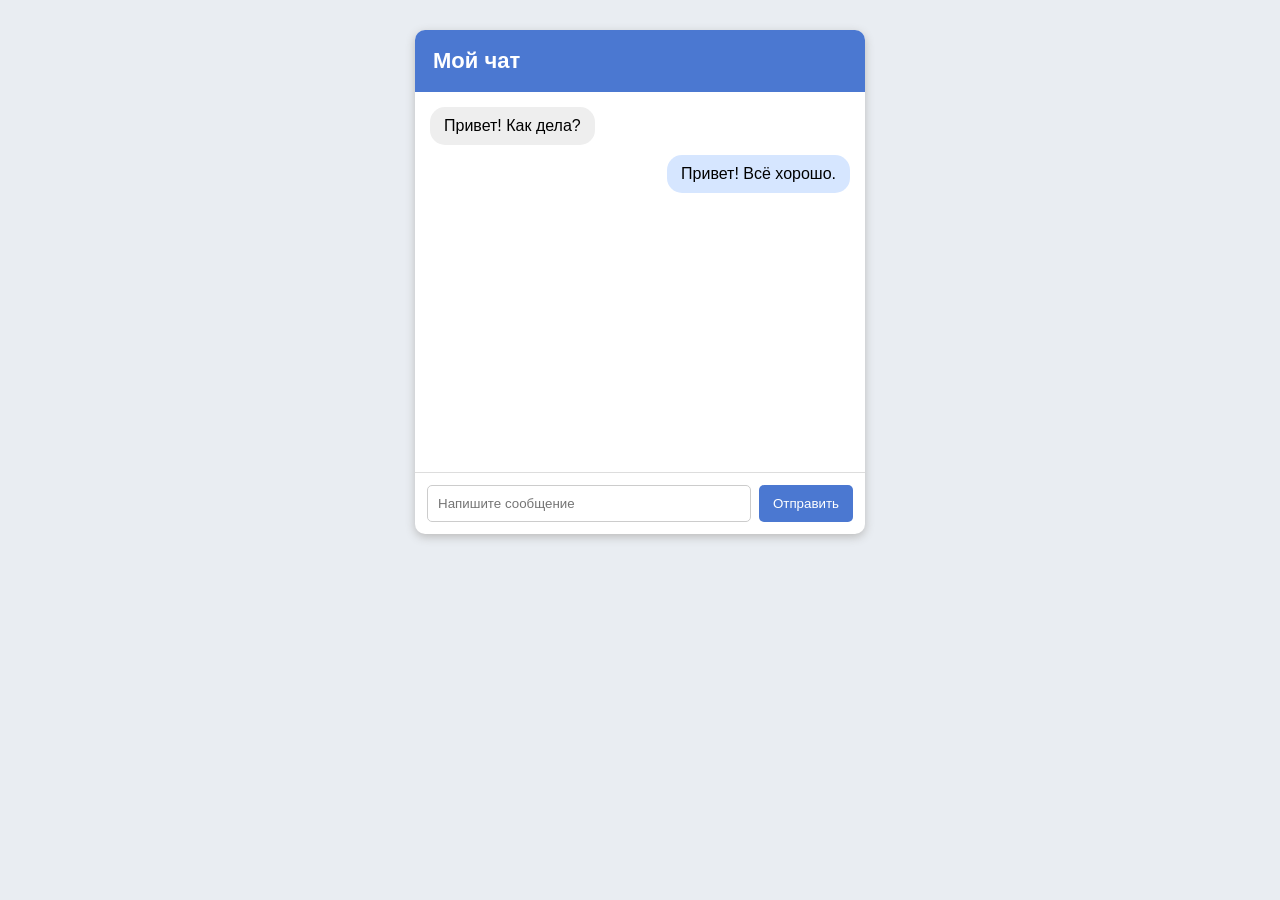
<file: p10/index.html>
<!DOCTYPE html>
<html lang="ru">
<head>
    <meta charset="UTF-8">
    <meta name="viewport" content="width=device-width, initial-scale=1.0">
    <title>Чат</title>
    <link rel="stylesheet" href="style.css">
</head>
<body>
    <div class="chat">
        <h1>Мой чат</h1>

        <div class="messages" id="messages">
            <div class="message other">Привет! Как дела?</div>
            <div class="message user">Привет! Всё хорошо.</div>
        </div>

        <div class="input-area">
            <input type="text" id="messageInput" placeholder="Напишите сообщение">
            <button id="sendButton">Отправить</button>
        </div>
    </div>

    <script src="script.js"></script>
</body>
</html>
</file>
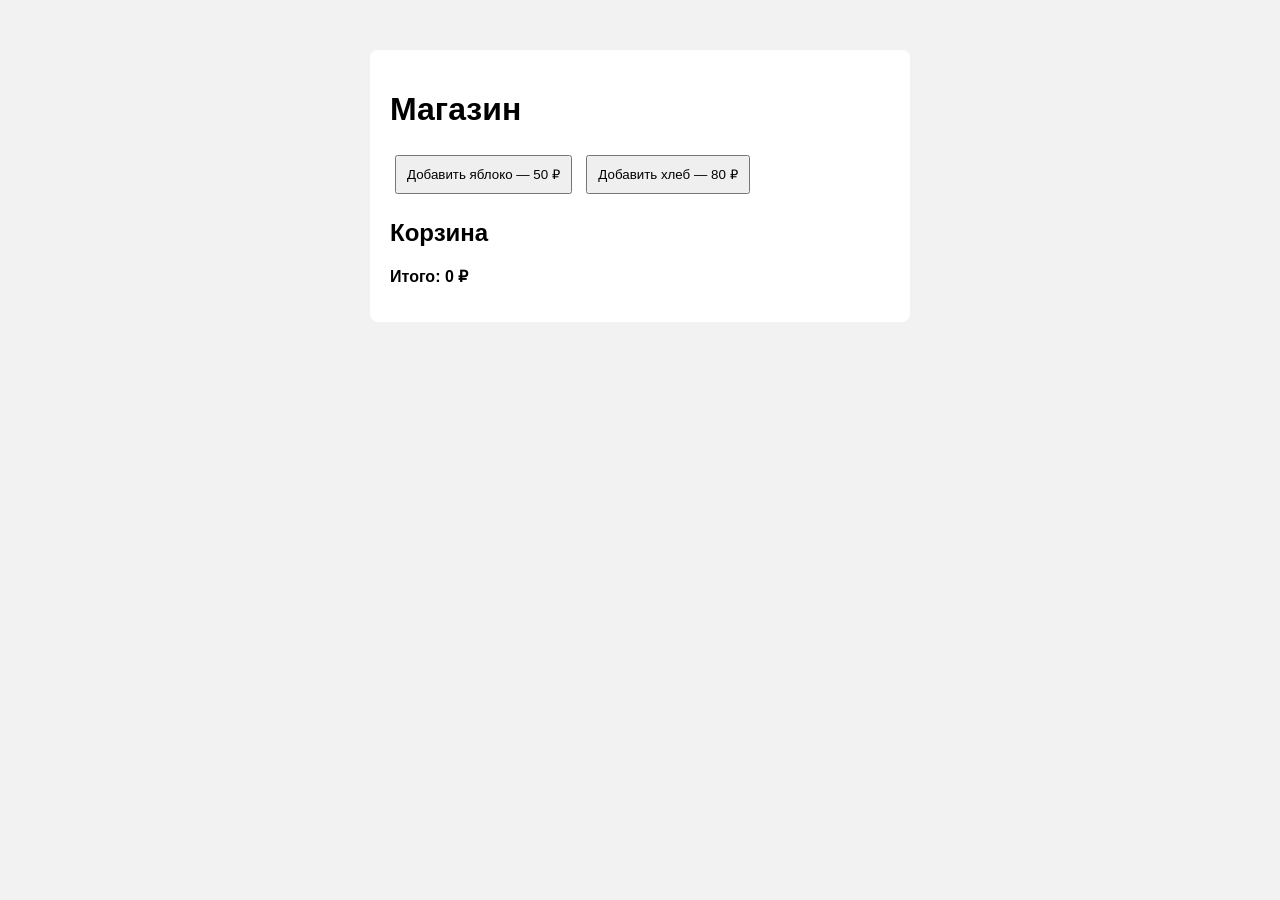
<file: p13/index.html>
<!DOCTYPE html>
<html lang="ru">
<head>
    <meta charset="UTF-8">
    <meta name="viewport" content="width=device-width, initial-scale=1.0">
    <title>Корзина покупок</title>
    <link rel="stylesheet" href="style.css">
</head>
<body>
    <div class="container">
        <h1>Магазин</h1>

        <div class="products">
            <button id="addApple">Добавить яблоко — 50 ₽</button>
            <button id="addBread">Добавить хлеб — 80 ₽</button>
        </div>

        <h2>Корзина</h2>
        <ul id="cart"></ul>
        <p id="total">Итого: 0 ₽</p>
    </div>

    <script src="script.js"></script>
</body>
</html>
</file>
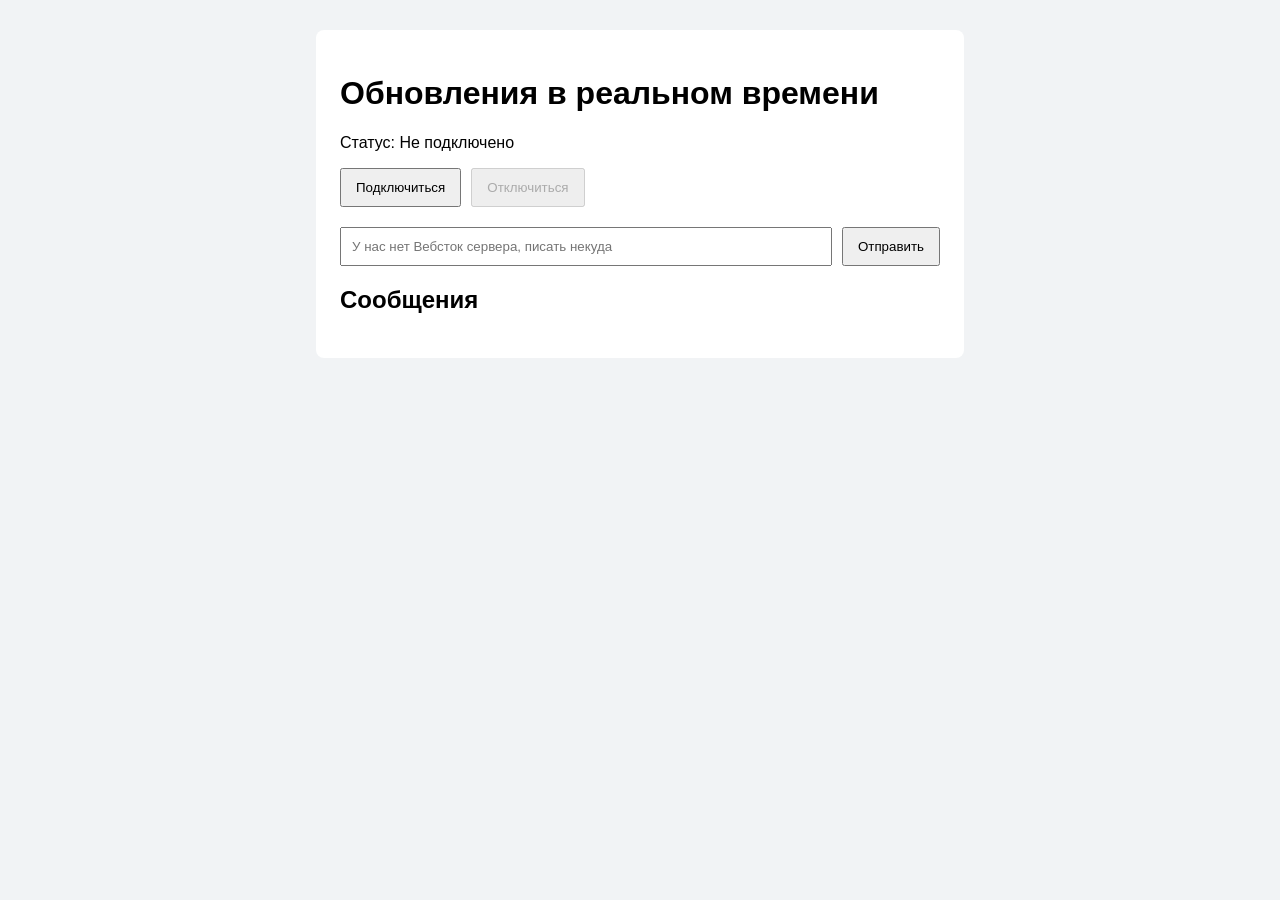
<file: p14/index.html>
<!DOCTYPE html>
<html lang="ru">
<head>
    <meta charset="UTF-8">
    <meta name="viewport" content="width=device-width, initial-scale=1.0">
    <title>WebSocket клиент</title>
    <link rel="stylesheet" href="style.css">
    <script src="script.js" defer></script>
</head>
<body>
    <main class="container">
        <h1>Обновления в реальном времени</h1>

        <p>Статус: <span id="status">Не подключено</span></p>

        <div class="buttons">
            <button id="connectButton">Подключиться</button>
            <button id="disconnectButton" disabled>Отключиться</button>
        </div>

        <form id="messageForm">
            <input id="messageInput" type="text" placeholder="У нас нет Вебсток сервера, писать некуда">
            <button type="submit">Отправить</button>
        </form>

        <h2>Сообщения</h2>
        <ul id="messageList"></ul>
    </main>
</body>
</html>
</file>
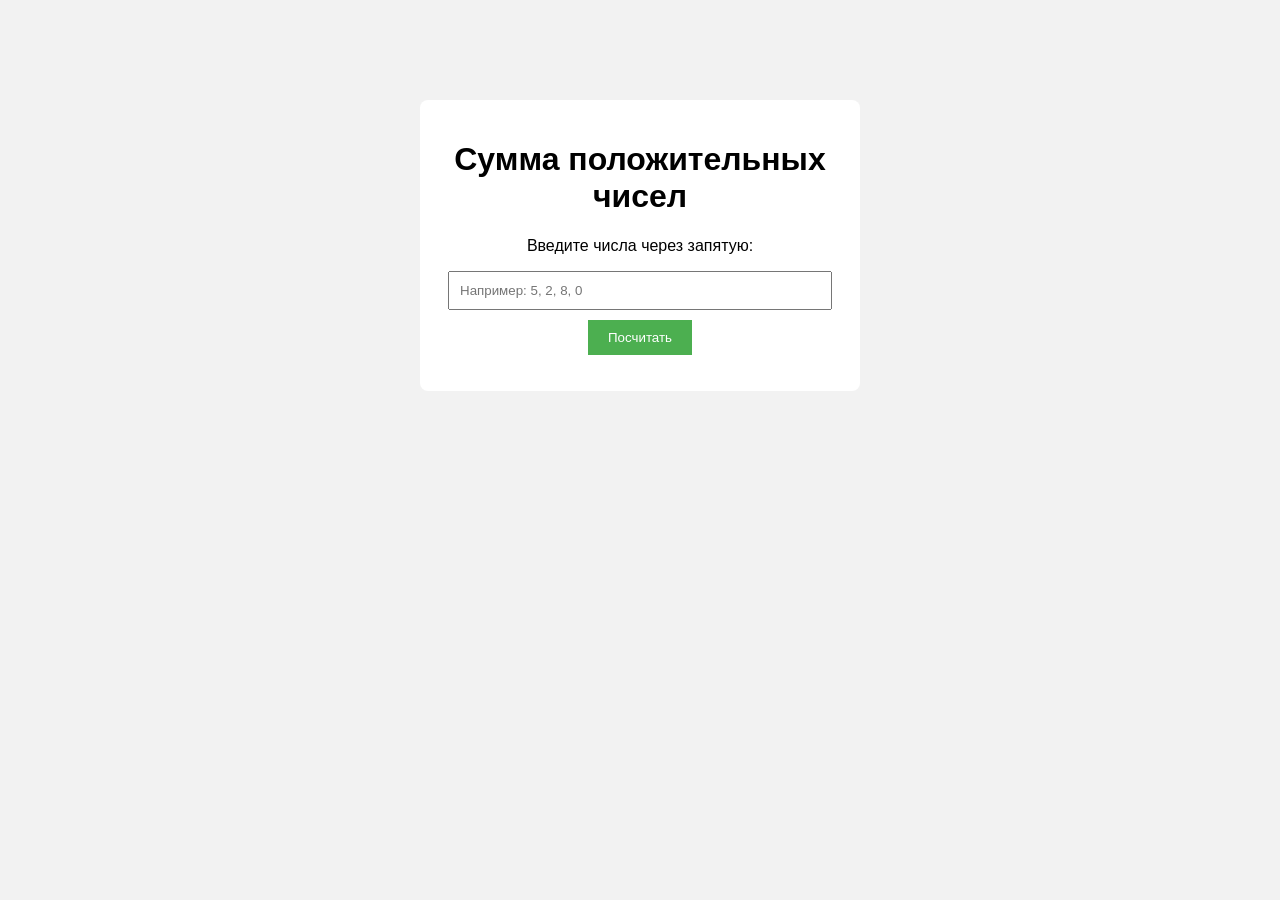
<file: p7/index.html>
<!DOCTYPE html>
<html lang="ru">
<head>
    <meta charset="UTF-8">
    <meta name="viewport" content="width=device-width, initial-scale=1.0">
    <title>Сумма положительных чисел</title>
    <link rel="stylesheet" href="style.css">
</head>
<body>
    <div class="container">
        <h1>Сумма положительных чисел</h1>
        <p>Введите числа через запятую:</p>
        <input id="numbers" type="text" placeholder="Например: 5, 2, 8, 0">
        <button onclick="showSum()">Посчитать</button>
        <p id="result"></p>
    </div>

    <script src="script.js"></script>
</body>
</html>
</file>
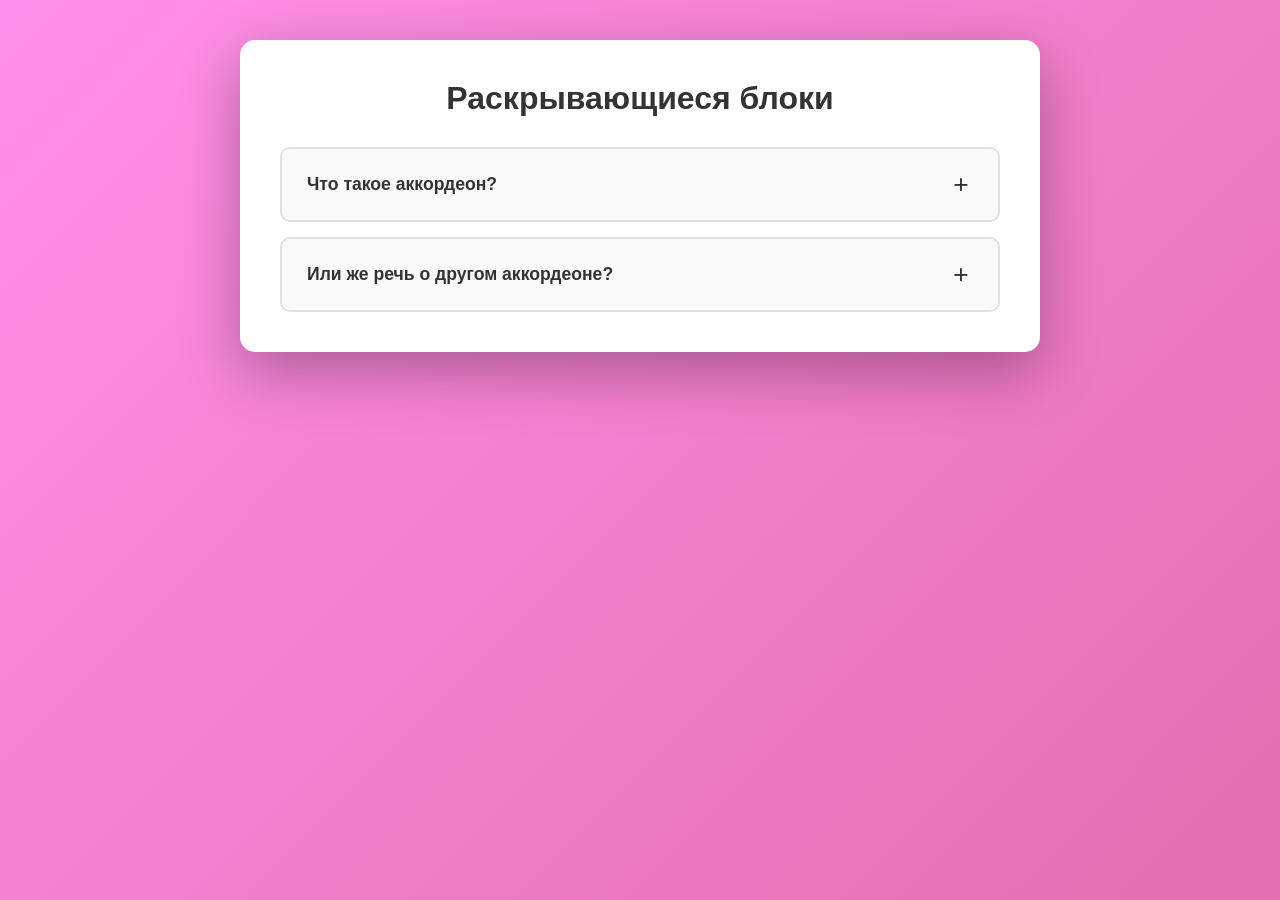
<file: p8/index.html>
<!DOCTYPE html>
<html lang="ru">
<head>
    <meta charset="UTF-8">
    <meta name="viewport" content="width=device-width, initial-scale=1.0">
    <title>Аккордеон</title>
    <link rel="stylesheet" href="style.css">
</head>
<body>
    <div class="container">
        <h1>Раскрывающиеся блоки</h1>
        
        <div class="accordion">
            <div class="accordion-item">
                <button class="accordion-header" data-target="content1">
                    <span>Что такое аккордеон?</span>
                    <span class="accordion-icon">+</span>
                </button>
                <div class="accordion-content" id="content1">
                    <p>Аккордеон — это элемент интерфейса, который позволяет отображать и скрывать контент. Обычно используется для организации больших объемов информации в компактном виде.</p>
                </div>
            </div>

            <div class="accordion-item">
                <button class="accordion-header" data-target="content2">
                    <span>Или же речь о другом аккордеоне?</span>
                    <span class="accordion-icon">+</span>
                </button>
                <div class="accordion-content" id="content2">
                    <p>Аккордеон — это клавишный духовой музыкальный инструмент, разновидность ручной гармоники. Его легко узнать по характерному внешнему виду: две секции (правая и левая), соединённые складчатыми мехами, и клавиатурам.</p>
                </div>
            </div>

    <script src="script.js"></script>
</body>
</html>
</file>
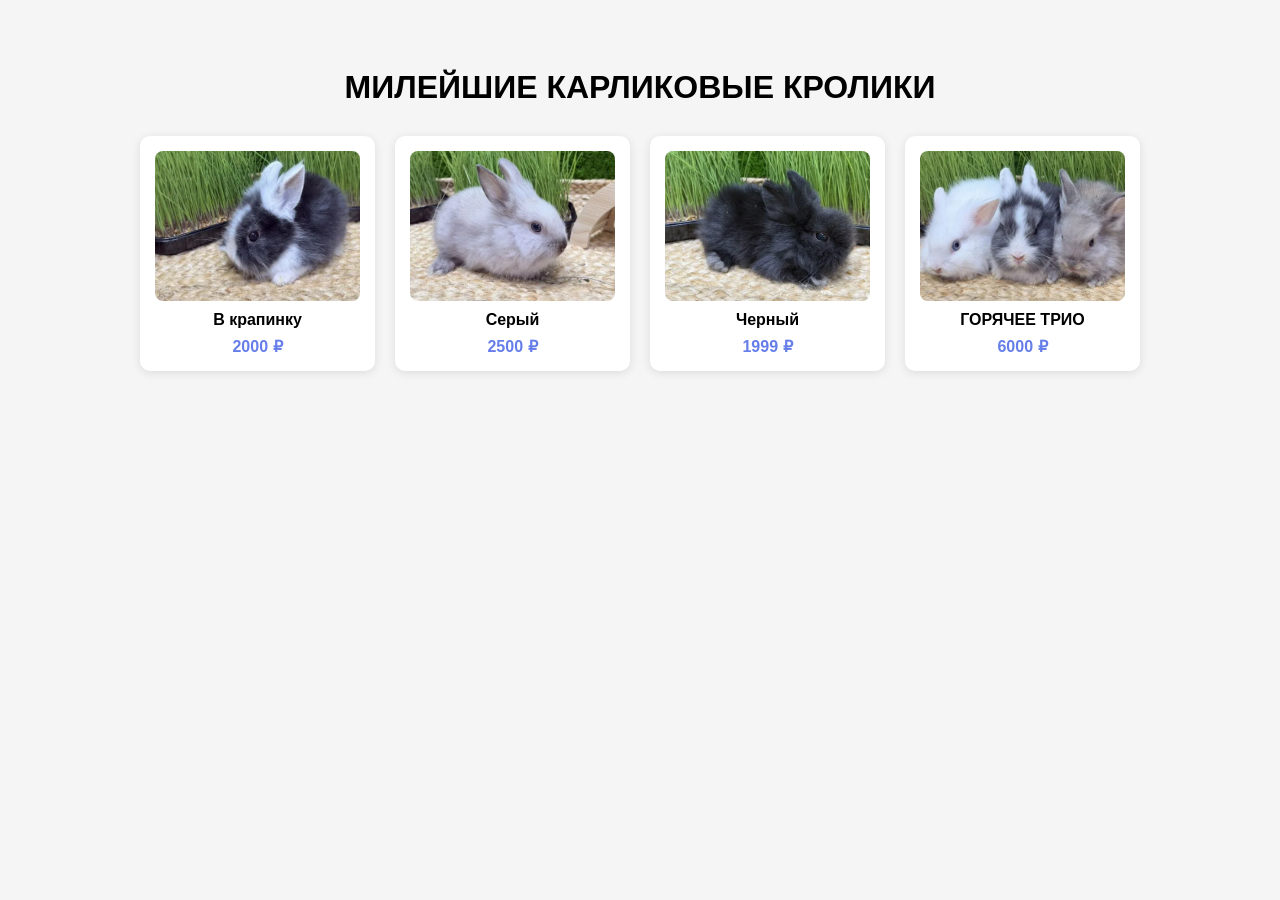
<file: p9/index.html>
<!DOCTYPE html>
<html lang="ru">
<head>
    <meta charset="UTF-8">
    <title>Карликовые кролики</title>
    <link rel="stylesheet" href="style.css">
</head>
<body>
    <h1>МИЛЕЙШИЕ КАРЛИКОВЫЕ КРОЛИКИ</h1>
    <div class="products" id="products"></div>

    <script src="script.js"></script>
</body>
</html>
</file>
<file: p10/style.css>
body {
    font-family: Arial, sans-serif;
    background-color: #e9edf2;
    margin: 0;
    padding: 30px;
}

.chat {
    width: 100%;
    max-width: 450px;
    margin: 0 auto;
    background-color: white;
    border-radius: 10px;
    overflow: hidden;
    box-shadow: 0 3px 10px #bbbbbb;
}

h1 {
    margin: 0;
    padding: 18px;
    background-color: #4b78d1;
    color: white;
    font-size: 22px;
}

.messages {
    height: 350px;
    padding: 15px;
    overflow-y: auto;
}

.message {
    width: fit-content;
    max-width: 75%;
    padding: 10px 14px;
    margin-bottom: 10px;
    border-radius: 15px;
}

.user {
    margin-left: auto;
    background-color: #d6e6ff;
}

.other {
    background-color: #eeeeee;
}

.input-area {
    display: flex;
    padding: 12px;
    border-top: 1px solid #dddddd;
}

input {
    flex: 1;
    padding: 10px;
    border: 1px solid #cccccc;
    border-radius: 5px;
}

button {
    margin-left: 8px;
    padding: 10px 14px;
    border: none;
    border-radius: 5px;
    background-color: #4b78d1;
    color: white;
    cursor: pointer;
}

button:hover {
    background-color: #365fae;
}
</file>
<file: p13/style.css>
body {
    font-family: Arial, sans-serif;
    background-color: #f2f2f2;
}

.container {
    max-width: 500px;
    margin: 50px auto;
    padding: 20px;
    background-color: white;
    border-radius: 8px;
}

button {
    padding: 10px;
    margin: 5px;
    cursor: pointer;
}

li {
    margin: 10px 0;
}

#total {
    font-weight: bold;
}
</file>
<file: p14/style.css>
body {
    margin: 0;
    padding: 30px;
    font-family: Arial, sans-serif;
    background: #f1f3f5;
}

.container {
    max-width: 600px;
    margin: 0 auto;
    padding: 24px;
    background: white;
    border-radius: 8px;
}

.buttons {
    display: flex;
    gap: 10px;
    margin-bottom: 20px;
}

form {
    display: flex;
    gap: 10px;
}

input {
    flex: 1;
    padding: 10px;
}

button {
    padding: 10px 14px;
    cursor: pointer;
}

button:disabled {
    cursor: default;
}

li {
    margin-bottom: 10px;
}
</file>
<file: p7/style.css>
body {
    font-family: Arial, sans-serif;
    background-color: #f2f2f2;
}

.container {
    max-width: 400px;
    margin: 100px auto;
    padding: 20px;
    background-color: white;
    text-align: center;
    border-radius: 8px;
}

input {
    width: 90%;
    padding: 10px;
    margin-bottom: 10px;
}

button {
    padding: 10px 20px;
    background-color: #4caf50;
    color: white;
    border: none;
    cursor: pointer;
}

#result {
    font-weight: bold;
}
</file>
<file: p8/style.css>
* {
    margin: 0;
    padding: 0;
    box-sizing: border-box;
}

body {
    font-family: 'Segoe UI', Tahoma, Geneva, Verdana, sans-serif;
    background: linear-gradient(135deg, #ff90eb 0%, #e46dad 100%);
    min-height: 100vh;
    padding: 40px 20px;
    display: flex;
    justify-content: center;
    align-items: flex-start;
}

.container {
    max-width: 800px;
    width: 100%;
    background: #fff;
    border-radius: 15px;
    padding: 40px;
    box-shadow: 0 20px 60px rgba(0, 0, 0, 0.3);
}

h1 {
    text-align: center;
    color: #333;
    margin-bottom: 30px;
    font-size: 2em;
}

.accordion {
    display: flex;
    flex-direction: column;
    gap: 15px;
}

.accordion-item {
    border: 2px solid #e0e0e0;
    border-radius: 10px;
    overflow: hidden;
    transition: border-color 0.3s ease, box-shadow 0.3s ease;
}

.accordion-item:hover {
    border-color: #ee8ff9;
    box-shadow: 0 5px 15px rgba(102, 126, 234, 0.2);
}

.accordion-item.active {
    border-color: #ff97e9;
    box-shadow: 0 5px 20px rgba(102, 126, 234, 0.3);
}

.accordion-header {
    width: 100%;
    background: #f8f9fa;
    border: none;
    padding: 20px 25px;
    font-size: 1.1em;
    font-weight: 600;
    color: #333;
    cursor: pointer;
    display: flex;
    justify-content: space-between;
    align-items: center;
    text-align: left;
    transition: background 0.3s ease, color 0.3s ease;
}

.accordion-header:hover {
    background: #ad5c8a;
    color: #fff;
}

.accordion-item.active .accordion-header {
    background: #ea66c5;
    color: #fff;
}

.accordion-icon {
    font-size: 1.5em;
    font-weight: 300;
    transition: transform 0.3s ease;
    display: inline-block;
    min-width: 24px;
    text-align: center;
}

.accordion-item.active .accordion-icon {
    transform: rotate(45deg);
}

.accordion-content {
    max-height: 0;
    overflow: hidden;
    transition: max-height 0.4s ease, padding 0.4s ease;
    background: #fff;
}

.accordion-content p {
    padding: 0 25px;
    color: #555;
    line-height: 1.7;
    font-size: 1em;
}

.accordion-item.active .accordion-content {
    max-height: 500px;
    padding: 20px 0;
}
</file>
<file: p9/style.css>
body {
    font-family: Arial, sans-serif;
    background: #f5f5f5;
    padding: 40px 20px;
}

h1 {
    text-align: center;
    margin-bottom: 30px;
}

.products {
    max-width: 1000px;
    margin: 0 auto;
    display: grid;
    grid-template-columns: repeat(auto-fill, minmax(220px, 1fr));
    gap: 20px;
}

.card {
    background: #fff;
    border-radius: 10px;
    padding: 15px;
    text-align: center;
    box-shadow: 0 2px 10px rgba(0, 0, 0, 0.1);
}

.product-image {
    width: 100%;
    height: 150px;
    object-fit: cover;
    border-radius: 8px;
    margin-bottom: 10px;
    display: block;
}

.card .name {
    font-weight: bold;
    margin-bottom: 8px;
}

.card .price {
    color: #667eea;
    font-weight: bold;
}
</file>
